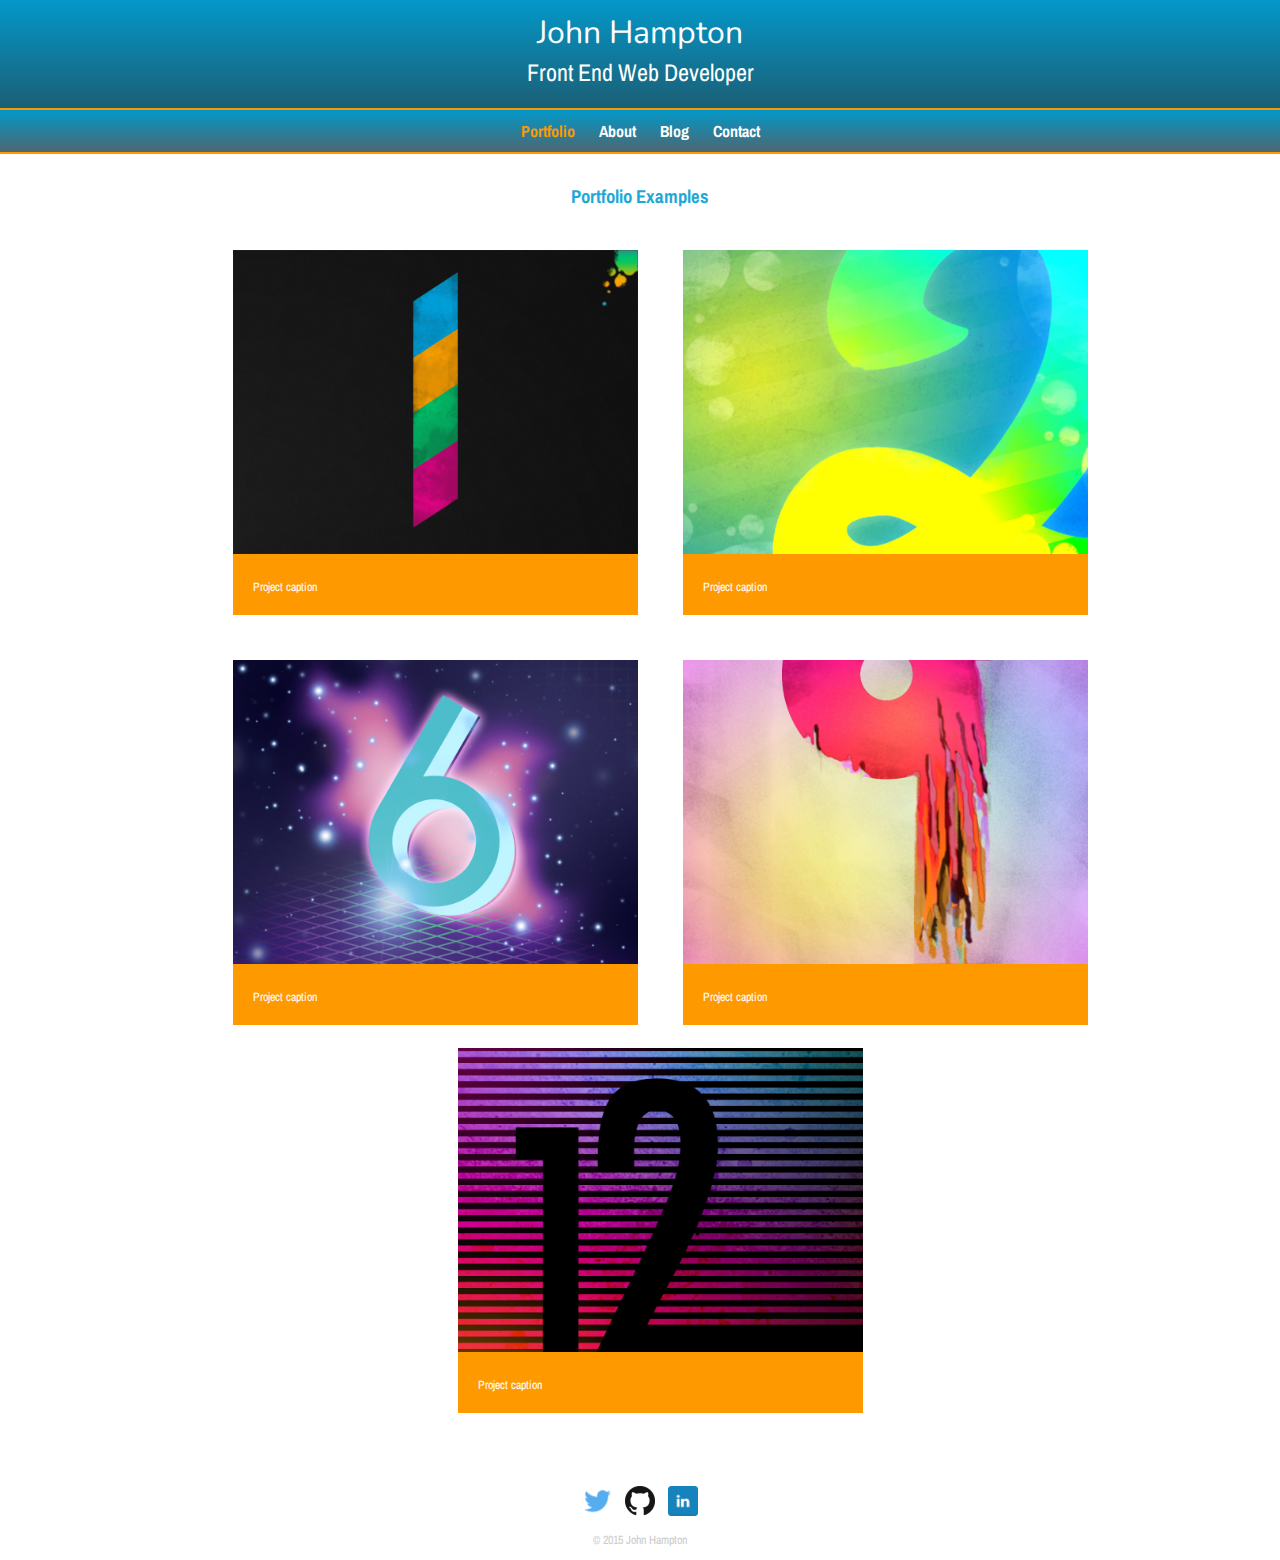
<file: index.html>
<!DOCTYPE html>
<html>
  <head>
    <meta charset="utf-8">
    <title>John Hampton | Front End Web Developer</title>
    <link rel="stylesheet" href="assets/stylesheets/normalize.css">
    <link href="http://fonts.googleapis.com/css?family=Nunito:400,700%7CArchivo+Narrow:400,700,700italic,400italic" rel="stylesheet" type="text/css">
    <link rel="stylesheet" href="assets/stylesheets/main.css">
  </head>
  <body>
    <header>
      <a href="index.html" id="logo">
        <h1>John Hampton</h1>
        <h2>Front End Web Developer</h2>
      </a>
      <nav>
        <ul>
          <li><a href="index.html" class="selected">Portfolio</a></li>
          <li><a href="about.html">About</a></li>
          <li><a href="http://www.johnhampton.net">Blog</a></li>
          <li><a href="contact.html">Contact</a></li>
        </ul>
      </nav>
    </header>
    <div id="wrapper">
      <section id="gallery">
        <h3>Portfolio Examples</h3>
        <ul>
          <li>
            <!--Project Link -->
            <a href="assets/img/numbers-01.jpg">
              <img src="assets/img/numbers-01.jpg" alt="">
              <p>Project caption</p>
            </a>
          </li>
          <li>
            <!--Project Link -->
            <a href="assets/img/numbers-02.jpg">
              <img src="assets/img/numbers-02.jpg" alt="">
              <p>Project caption</p>
            </a>
          </li>
          <li>
            <!--Project Link -->
            <a href="assets/img/numbers-06.jpg">
              <img src="assets/img/numbers-06.jpg" alt="">
              <p>Project caption</p>
            </a>
          </li>
          <li>
            <!--Project Link -->
            <a href="assets/img/numbers-09.jpg">
              <img src="assets/img/numbers-09.jpg" alt="">
              <p>Project caption</p>
            </a>
          </li>
          <li>
            <!--Project Link -->
            <a href="assets/img/numbers-12.jpg">
              <img src="assets/img/numbers-12.jpg" alt="">
              <p>Project caption</p>
            </a>
          </li>
        </ul>
      </section>
      <footer>
        <a href="https://twitter.com/johnjhampton"><img src="assets/img/twitter-wrap.png" alt="Twitter Logo" class="social-icon"></a>
        <a href="https://github.com/jjhampton"><img src="assets/img/github-wrap.png" alt="Github Logo" class="social-icon"></a>
        <a href="https://www.linkedin.com/in/jjhampton"><img src="assets/img/linked-in.png" alt="Linked In Logo" class="social-icon"></a>
        <p>&copy; 2015 John Hampton</p>
      </footer>
    </div>
  </body>
</html>

<!-- Instructional source credit to Treehouse's How to Make a Website course at http://teamtreehouse.com/library/how-to-make-a-website by Nick Pettit.-->
</file>
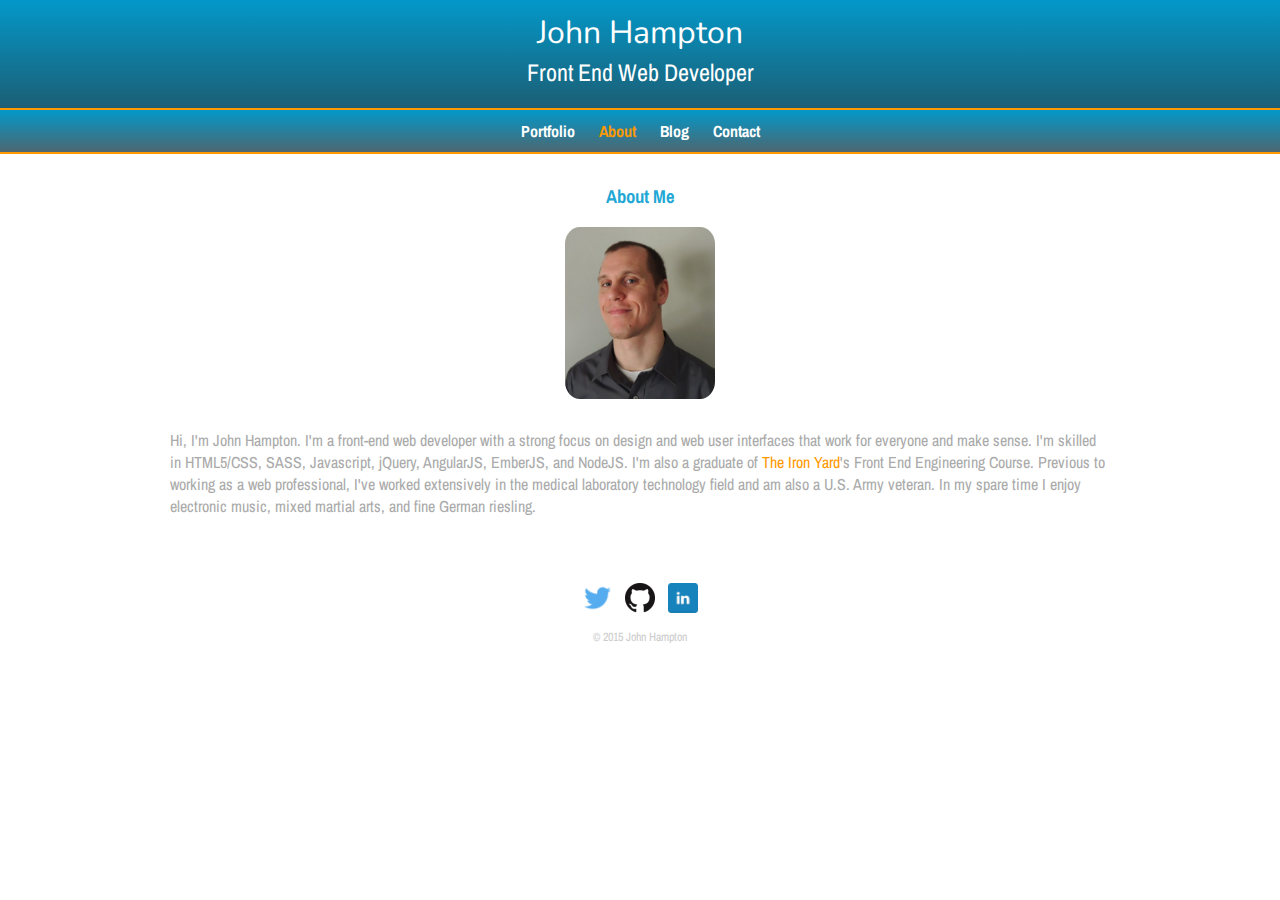
<file: about.html>
<!DOCTYPE html>
<html>
  <head>
    <meta charset="utf-8">
    <title>John Hampton | Front End Web Developer</title>
    <link rel="stylesheet" href="assets/stylesheets/normalize.css">
    <link href="http://fonts.googleapis.com/css?family=Nunito:400,700%7CArchivo+Narrow:400,700,700italic,400italic" rel="stylesheet" type="text/css">
    <link rel="stylesheet" href="assets/stylesheets/main.css">
  </head>
  <body>
    <header>
      <a href="index.html" id="logo">
        <h1>John Hampton</h1>
        <h2>Front End Web Developer</h2>
      </a>
      <nav>
        <ul>
          <li><a href="index.html" >Portfolio</a></li>
          <li><a href="about.html" class="selected">About</a></li>
          <li><a href="http://www.johnhampton.net">Blog</a></li>
          <li><a href="contact.html">Contact</a></li>
        </ul>
      </nav>
    </header>
    <div id="wrapper">
      <section id="about-info"><h3>About Me</h3>
        <img src="assets/img/johnpic.jpg" alt="Photograph of John Hampton" class="profile-photo">
        <p>Hi, I'm John Hampton.  I'm a front-end web developer with a strong focus on design and web user interfaces that work for everyone and make sense.  I'm skilled in HTML5/CSS, SASS, Javascript, jQuery, AngularJS, EmberJS, and NodeJS.  I'm also a graduate of <a href="http://www.theironyard.com">The Iron Yard</a>'s Front End Engineering Course.  Previous to working as a web professional, I've worked extensively in the medical laboratory technology field and am also a U.S. Army veteran. In my spare time I enjoy electronic music, mixed martial arts, and fine German riesling.</p>
      </section>
      <footer>
        <a href="https://twitter.com/johnjhampton"><img src="assets/img/twitter-wrap.png" alt="Twitter Logo" class="social-icon"></a>
        <a href="https://github.com/jjhampton"><img src="assets/img/github-wrap.png" alt="Github Logo" class="social-icon"></a>
        <a href="https://www.linkedin.com/in/jjhampton"><img src="assets/img/linked-in.png" alt="Linked In Logo" class="social-icon"></a>
        <p>&copy; 2015 John Hampton</p>
      </footer>
    </div>
  </body>
</html>

<!-- Instructional source credit to Treehouse's How to Make a Website course at http://teamtreehouse.com/library/how-to-make-a-website by Nick Pettit.-->
</file>
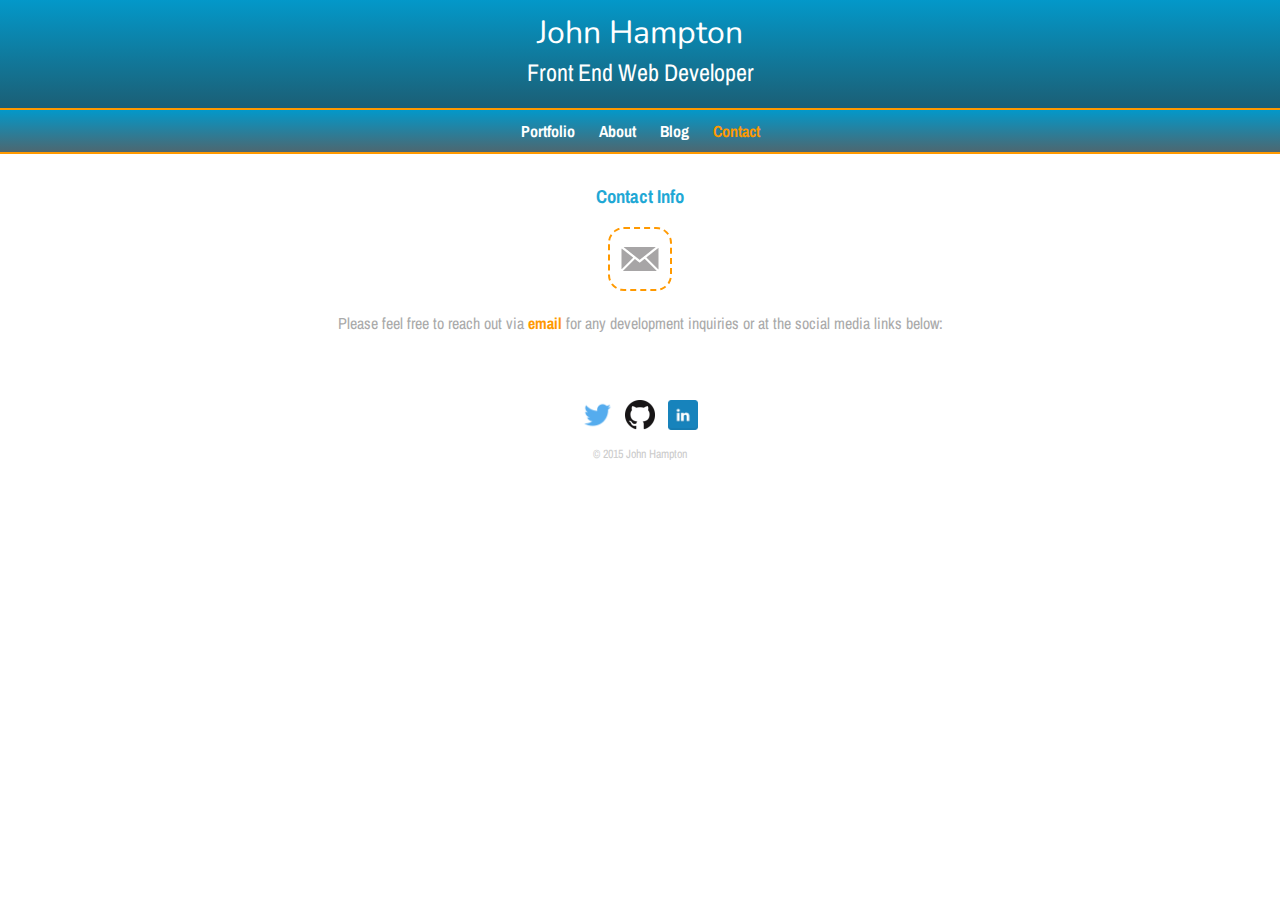
<file: contact.html>
<!DOCTYPE html>
<html>
  <head>
    <meta charset="utf-8">
    <title>John Hampton | Front End Web Developer</title>
    <link rel="stylesheet" href="assets/stylesheets/normalize.css">
    <link href="http://fonts.googleapis.com/css?family=Nunito:400,700%7CArchivo+Narrow:400,700,700italic,400italic" rel="stylesheet" type="text/css">
    <link rel="stylesheet" href="assets/stylesheets/main.css">
  </head>
  <body>
    <header>
      <a href="index.html" id="logo">
        <h1>John Hampton</h1>
        <h2>Front End Web Developer</h2>
      </a>
      <nav>
        <ul>
          <li><a href="index.html" >Portfolio</a></li>
          <li><a href="about.html">About</a></li>
          <li><a href="http://www.johnhampton.net">Blog</a></li>
          <li><a href="contact.html" class="selected">Contact</a></li>
        </ul>
      </nav>
    </header>
    <div id="wrapper">
      <section id="contact-me">
        <h3>Contact Info</h3>
        <a href="mailto:john_j_hampton@yahoo.com"><img src="assets/img/mail.png" alt="Email icon" id="mail-icon"></a>
        <p>Please feel free to reach out via <a href="mailto:john_j_hampton@yahoo.com"><strong>email</strong></a> for any development inquiries or at the social media links below:</p>
      </section>
      <footer>
        <a href="https://twitter.com/johnjhampton"><img src="assets/img/twitter-wrap.png" alt="Twitter Logo" class="social-icon"></a>
        <a href="https://github.com/jjhampton"><img src="assets/img/github-wrap.png" alt="Github Logo" class="social-icon"></a>
        <a href="https://www.linkedin.com/in/jjhampton"><img src="assets/img/linked-in.png" alt="Linked In Logo" class="social-icon"></a>
        <p>&copy; 2015 John Hampton</p>
      </footer>
    </div>
  </body>
</html>

<!-- Instructional source credit to Treehouse's How to Make a Website course at http://teamtreehouse.com/library/how-to-make-a-website by Nick Pettit.-->
</file>
<file: assets/stylesheets/main.css>
/*************************
GENERAL
*************************/
body {
  font-family: 'Archivo Narrow', sans-serif;
}


#wrapper {
  max-width: 940px;
  margin: 0 auto;
  padding: 0 5%;
}

a {
  text-decoration: none;
}

img {
  max-width: 100%;
}

h3 {
  margin: 0 0 1em 0;
}



/*************************
HEADING
*************************/

header {
  float: left;
  margin: 0 0 30px 0;
  padding: 5px 0 0 0;
  width: 100%;
}

#logo {
  text-align: center;
  margin: 0;
}

h1 {
  font-family: 'Nunito', sans-serif;
  margin: 15px 0;
  font-size: 2em;
  font-weight: normal;
  line-height: 0.8em;
}

h2 {
  margin: -5px 0 0 ;
  font-weight: normal;

}


/*************************
NAVIGATION
*************************/

nav {
  text-align: center;
  padding: 10px 0;
  margin: 20px 0 0;
  border-top: 2px solid #FF9900;
  border-bottom: 2px solid #FF9900;

}

nav ul {
  list-style: none;
  margin: 0 10px;
  padding: 0;
}

nav li {
  display: inline-block;
}

nav a {
  font-weight: 800;
  padding: 15px 10px;
}


/*************************
FOOTER
*************************/

footer {
  font-size: 0.75em;
  text-align: center;
  clear: both;
  padding-top: 50px;
  color: #ccc;
}

.social-icon {
  width: 30px;
  height: 30px;
  margin: 0 5px;

}



/*************************
PAGE: ABOUT
*************************/

.profile-photo {
  display: block;
  max-width: 150px;
  margin: 0 auto 30px;
  border-radius: 10%;
}

#about-info  h3{
  text-align: center;
  color: #1FA8D5;
}


/*************************
PAGE: CONTACT
*************************/

#contact-me {
  text-align: center;
}

#contact-me h3 {
  color: #1FA8D5;
}

#mail-icon {
  border: 2px dashed #FF9900;
  border-radius: 25%;
}


/*************************
PAGE: PORTFOLIO
*************************/

#gallery {
  margin: 0;
  padding: 0;
  list-style: none;
}

#gallery ul{
  list-style: none;
}

#gallery li {
  float: left;
  width: 45%;
  margin: 2.5%;
  background-color: #FF9900;
  color: #bdc3c7;
  list-style: none;
}

#gallery li a p {
  margin: 0;
  padding: 5%;
  font-size: 0.75em;
  color: #FFF;
}

#gallery  h3{
  text-align: center;
  color: #1FA8D5;
}

#gallery li:last-child {
  float: none;
  margin-left: auto;
  margin-right: auto;
  clear: both;
}


/*************************
COLORS
*************************/

/* SITE BODY */
body {
  background-color: #FFF;
  color: #AAA;
}

/*BLUE HEADER GRADIENT*/
header {
  background: #0398C9;
  background: -webkit-linear-gradient(#0398C9, #264651);
  background:    -moz-linear-gradient(#0398C9, #264651);
  background:         linear-gradient(#0398C9, #264651);
}

/*NAV BACKGROUND ON MOBILE*/
nav {
  background: -webkit-linear-gradient(#0398C9, #4D6770);
  background:    -moz-linear-gradient(#0398C9, #4D6770);
  background:         linear-gradient(#0398C9, #4D6770);
}

/*LOGO TEXT */
h1, h2 {
  color: #fff;
}

/*LINKS */

a {
  color: #FF9900;
}

/*NAV LINK */
nav a, nav a:visited {
  color: #fff;
}

/*SELECTED NAV LINK */
nav a.selected, nav a:hover {
  color: #FF9900;
}

/* Instructional source credit to Treehouse's How to Make a Website course at http://teamtreehouse.com/library/how-to-make-a-website by Nick Pettit. */
</file>
